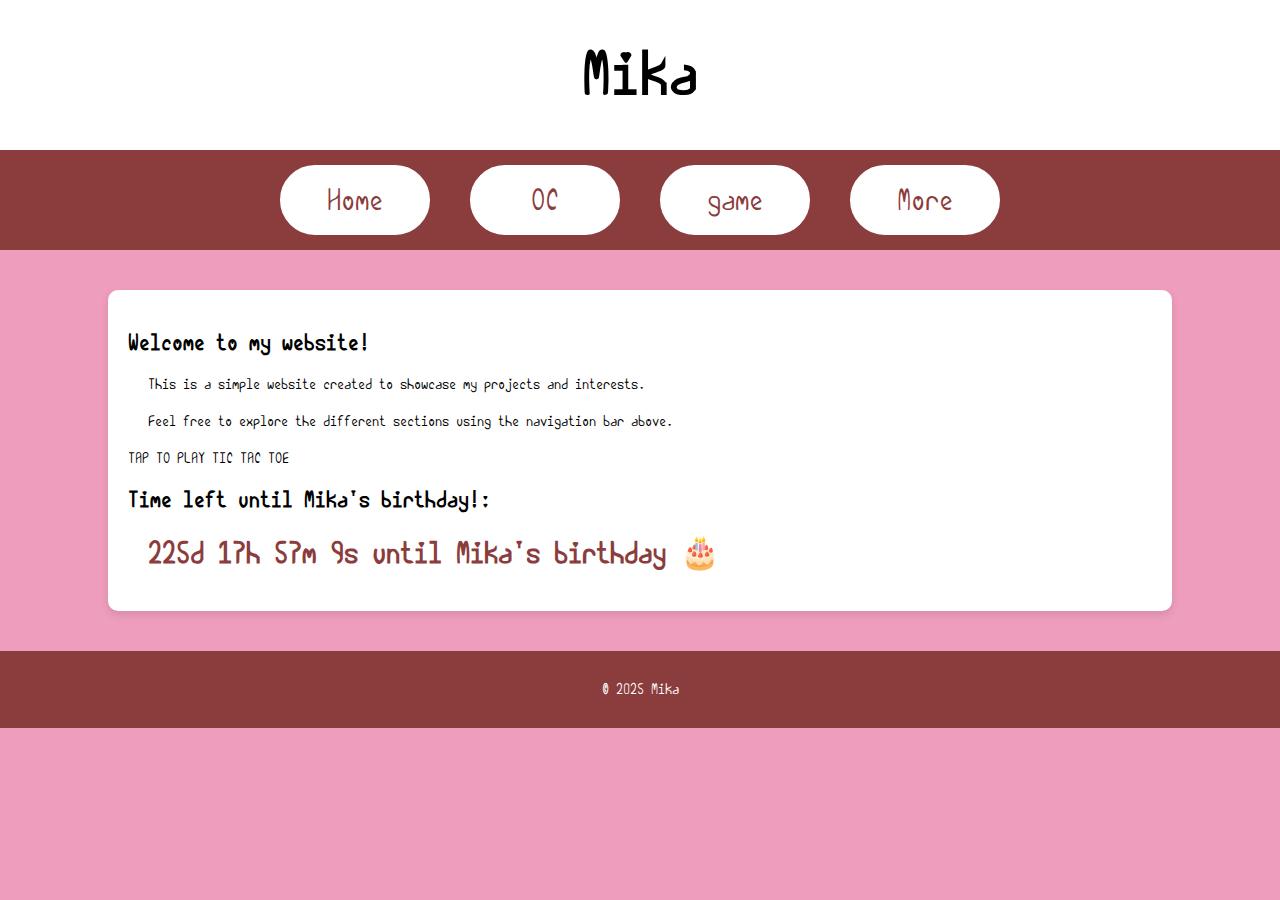
<file: index.html>
<!DOCTYPE html>
<html lang="en">
<head>
    <meta charset="UTF-8">
    <meta name="viewport" content="width=device-width, initial-scale=1.0">
    <title>Mika</title>
    <link rel="stylesheet" href="styles.css">
</head>
<body>
    <header><h1>Mika</h1></header>
    <nav>
        <a class="nav-button home" href="index.html" aria-label="Home">Home</a>
        <a class="nav-button oc" href="oc/oc.html" aria-label="OC">OC</a>
        <a class="nav-button story" href="game/tictactoe.html" aria-label="Tictactoe">game</a>
        <a class="nav-button other" href="section67.html" aria-label="More">More</a>
    </nav>

<main>
    <h2>Welcome to my website!</h2>
    <p>This is a simple website created to showcase my projects and interests.</p>
    <p>Feel free to explore the different sections using the navigation bar above.</p>
    <a href="game/tictactoe.html">TAP TO PLAY TIC TAC TOE</a>
    <h2>Time left until Mika's birthday!:</h2>
        <p id="countdown">Loading...</p>
</main>


<footer><p>&copy; 2025 Mika</p></footer>
</body>
    <script src="index.js" defer></script>
</html>
</file>
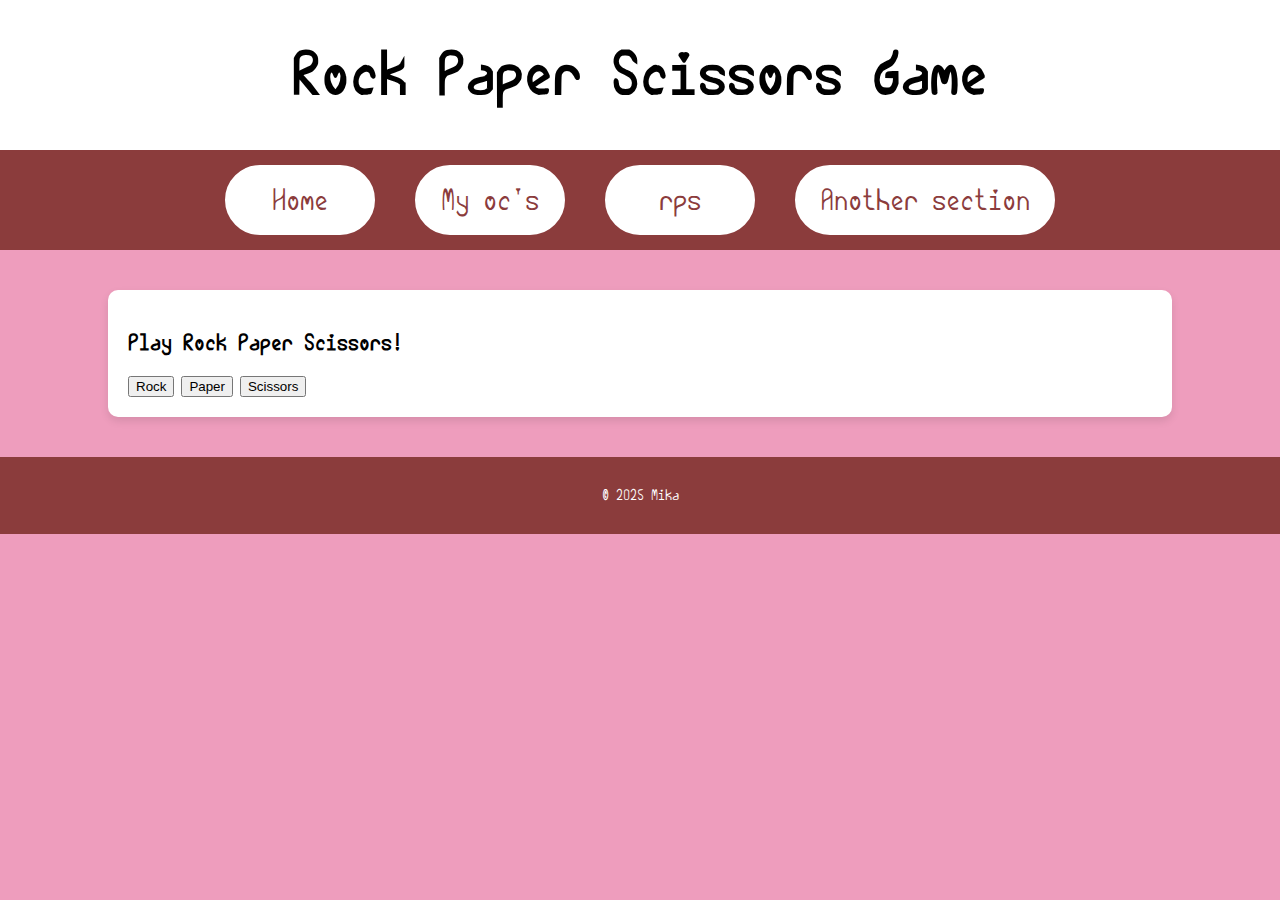
<file: rps.html>
<!DOCTYPE html>
<html lang="en">

<head>
    <meta charset="UTF-8">
    <meta name="viewport" content="width=device-width, initial-scale=1.0">
    <title>Rock Paper Scissors</title>
    <link rel="stylesheet" href="styles.css">
</head>
<body>
    <header><h1>Rock Paper Scissors Game</h1></header>
    <nav>
            <a class="nav-button" href="index.html">Home</a>
            <a class="nav-button" href="oc/oc.html">My oc's</a>
            <a class="nav-button" href="rps.html">rps</a>
            <a class="nav-button" href="section67.html">Another section</a>
    </nav>  
    <main>
        <div class="rps-container">
            <h2>Play Rock Paper Scissors!</h2>
            <div id="game">
                <button id="rock" class="rps">Rock</button>
                <button id="paper" class="rps">Paper</button>
                <button id="scissors" class="rps">Scissors</button>
            </div>
            <div id="computer-choice"></div>
            <div id="result"></div>
        </div>
        <script>
            const buttons = document.querySelectorAll('#game button');
            const resultDiv = document.getElementById('result');

            buttons.forEach(button => {
                button.addEventListener('click', () => {
                    const userChoice = button.id;
                    const choices = ['rock', 'paper', 'scissors'];
                    const computerChoice = choices[Math.floor(Math.random() * choices.length)];
                    let result = '';

                    if (userChoice === computerChoice) {
                        result = `It's a tie! You both chose ${userChoice}.`;
                    } else if (
                        (userChoice === 'rock' && computerChoice === 'scissors') ||
                        (userChoice === 'paper' && computerChoice === 'rock') ||
                        (userChoice === 'scissors' && computerChoice === 'paper')
                    ) {
                        result = `You win! ${userChoice} beats ${computerChoice}.`;
                    } else {
                        result = `You lose! ${computerChoice} beats ${userChoice}.`;
                    }
document.getElementById("computer-choice").textContent = `Computer chose: ${computerChoice}`;
                    resultDiv.textContent = result;
                });
            });
        </script>
    </main>
    <footer><p>&copy; 2025 Mika</p></footer>
</html>
</file>
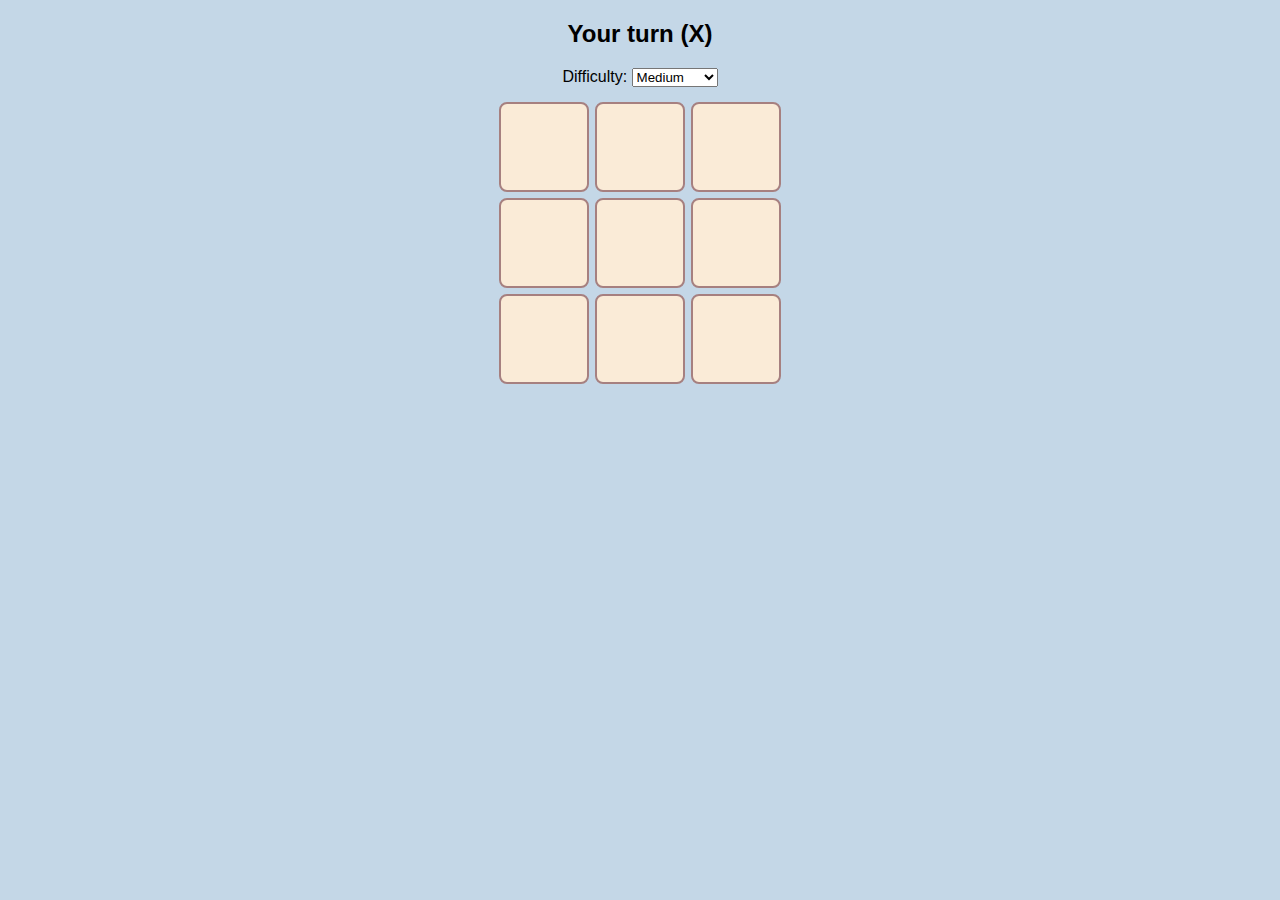
<file: game/tictactoe.html>
<!DOCTYPE html>
<html lang="en">
    <head>
        <meta charset="UTF-8">
        <title>Tic Tac Toe</title>
        <link rel="stylesheet" href="tttStyle.css">
    </head>
<body>


<h2 id="status">Your turn (X)</h2>

<div id="controls">
  Difficulty:
  <select id="difficulty">
    <option value="easy">Easy</option>
    <option value="medium" selected>Medium</option>
    <option value="hard">Hard</option>
    <option value="impossible">Impossible</option>
  </select>
</div>

<div id="game"></div>

<div id="thinking"></div>

<script src="game.js"></script>
</body>
</html>
</file>
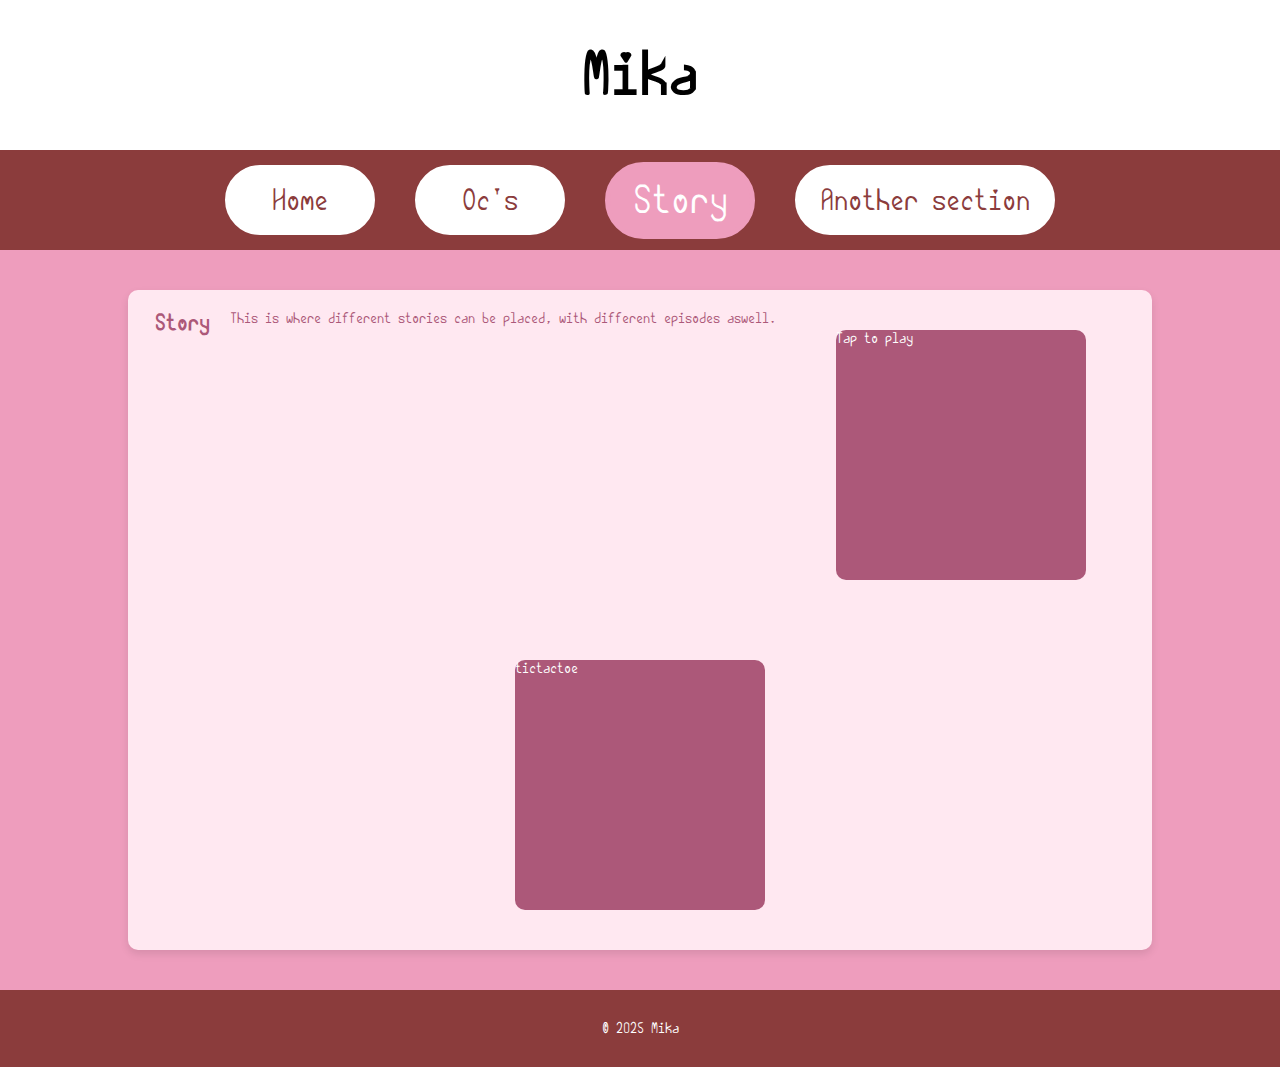
<file: story/story.html>
<!DOCTYPE html>
<html lang="en">
<head>
    <meta charset="UTF-8">
    <meta name="viewport" content="width=device-width, initial-scale=1.0">
    <title>Mika's OC - Oc1</title>
    <link rel="stylesheet" href="../styles.css">
</head>
<body>
    <header><h1>Mika</h1></header>
    <nav>
            <a class="nav-button" href="../index.html">Home</a>
            <a class="nav-button" href="../oc/oc.html">Oc's</a>
            <a class="nav-button-here" href="../story/story.html">Story</a>
            <a class="nav-button" href="../section67.html">Another section</a>
    </nav>
<main class="oc-container">
    <h2>Story</h2>
    <p>This is where different stories can be placed, with different episodes aswell.</p>
    <a class="oc-image" href="game/game.html">Tap to play</a>
    <a class="oc-image" href="game/tictactoe.html">tictactoe</a>
</main>
<footer>
    <p>&copy; 2025 Mika</p>
</footer>
</body>
    </html>
</file>
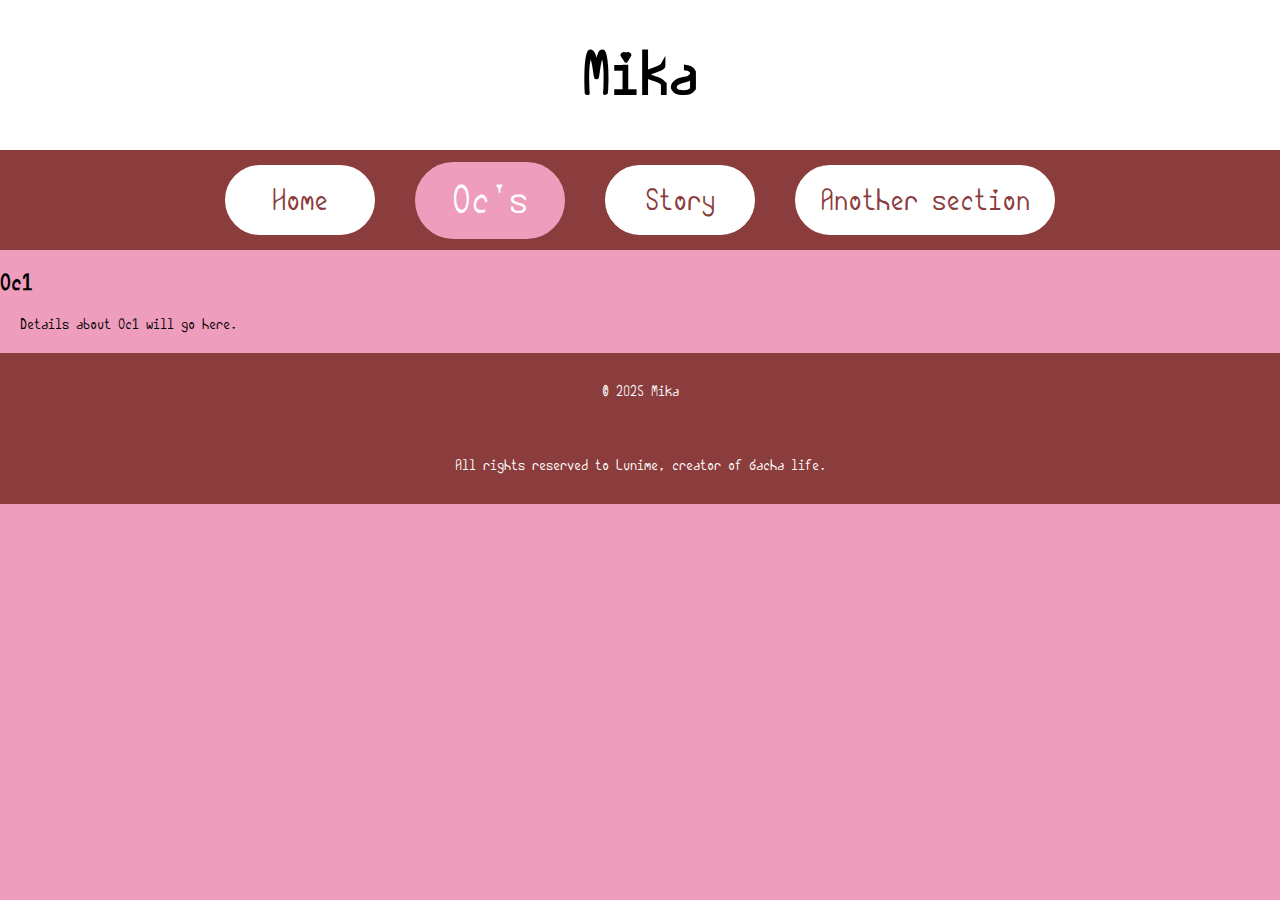
<file: oc/subside-oc/oc1.html>
<!DOCTYPE html>
<html lang="en">
<head>
    <meta charset="UTF-8">
    <meta name="viewport" content="width=device-width, initial-scale=1.0">
    <title>Mika</title>
    <link rel="stylesheet" href="../../styles.css">
</head>
<body>
    <header><h1>Mika</h1></header>
    <nav>
            <a class="nav-button" href="../../index.html">Home</a>
            <a class="nav-button-here" href="../oc.html">Oc's</a>
            <a class="nav-button" href="../../story/story.html">Story</a>
            <a class="nav-button" href="../section67.html">Another section</a>
    </nav>
<h2>Oc1</h2>
<p>Details about Oc1 will go here.</p>
<footer><p>&copy; 2025 Mika</p><br><p>All rights reserved to Lunime, creator of Gacha life.</p></footer>
</html>
</file>
<file: styles.css>
@font-face {
    font-family: 'CustomFont';
    src: url('font.ttf') format('truetype');
}
body    {
    background-color: #ee9dbd;
    margin: 0;
    padding: 0;
    font-family: CustomFont;
    font-family: 'CustomFont';
}
a {
    text-decoration: none;
    font-size: inherit;
    color: inherit;
}
p {
    font-size: 1em;
    margin: 20px;
}
main {
    width: 80%;
    margin: 40px auto;
    background-color: #ffffff;
    padding: 20px;
    border-radius: 10px;
    box-shadow: 0 4px 8px rgba(0, 0, 0, 0.1);
}
/*-------------- Header Style ------------*/
h1 {
    margin: auto;
    text-align: center;
    background-color: #ffffff;
    padding: 40px;
    font-size: 4em;
    animation-name: header-ani;
    animation-duration: 10s;
    animation-iteration-count: infinite;
    animation-timing-function: linear;
}
@keyframes header-ani {
    0% {background-color: rgb(140, 200, 240);}
    10% {background-color: rgb(140, 140, 240);}
    20% {background-color: rgb(200, 140, 240);}
    30% {background-color: rgb(240, 140, 240);}
    40% {background-color: rgb(240, 140, 140);}
    50% {background-color: rgb(240, 200, 140);}
    60% {background-color: rgb(240, 240, 140);}
    70% {background-color: rgb(200, 240, 140);}
    80% {background-color: rgb(140, 240, 140);}
    90% {background-color: rgb(140, 240, 200);}
    100% {background-color: rgb(140, 240, 240);}
}
/*-------------- Navigation Bar Style ------------*/
nav {
    background-color: #8b3c3c;
    height: 100px;
    width: 100%;
    justify-content: center;
    display: flex;
    text-align: center;
    align-items: center;
}
.nav-button {
    font-family: CustomFont;
    font-size: 2em;
    margin: auto 20px;
    background-color: #ffffff;
    border: solid 5px white;
    border-radius: 40px;
    height: 40px;
    min-width: 100px;
    padding: 10px 20px;
    text-align: center;
    display: inline-flex;
    align-items: center;
    justify-content: center;
    color: #8b3c3c;
    text-decoration: none;
    transition: 0.7s ease-in-out;
}
.nav-button:hover {
   scale: 110%;
}
.nav-button:active {
    background-color: #ee9dbd;
    color: white;
    border: solid 5px #ee9dbd;
}
.nav-button-here {
    font-family: CustomFont;
    font-size: 2.6em;
    margin: auto 20px;
    background-color: #ee9dbd;
    color: white;
    border: solid 5px #ee9dbd;
    border-radius: 40px;
    height: 47px;
    min-width: 100px;
    padding: 10px 20px;
    text-align: center;
    display: inline-flex;
    align-items: center;
    justify-content: center;
    text-decoration: none;
}
/*-------------- Footer Style ------------*/
footer {
    background-color: #8b3c3c;
    color: white;
    text-align: center;
    padding: 10px 0px;
    width: 100%;
}
/*-------------- COUNTDOWN STYLE ------------*/
#countdown {
    font-size: 2em;
    font-weight: bold;
    color: #8b3c3c;
}
/*-------------- OC CONTENT STYLE ------------*/
.oc-container {
    display: flex;
    flex-wrap: wrap;
    justify-content: center;
    background-color: #ffe8f1;
    color: #ac5879;
    padding: 0px;
    margin: 40px auto;
    border-radius: 10px;
    max-width: 80%;
    box-shadow: 0 4px 8px rgba(0, 0, 0, 0.1);
}
.oc-image {
    margin: 40px;
    color: #ffffff;
    background-color: #ac5879;
    min-width: 250px;
    min-height: 250px;
    border-radius: 10px;
    transition: 0.7s ease-in-out;
}
.oc-image:hover {
    scale: 110%;
}
/*-------------- All @media styling ------------*/
@media (max-width: 850px) {
    .nav-button {
        margin: auto 5px;
        min-width: 60px;
        max-height: 80px;
        padding: 8px 12px;
    }
    .nav-button:hover {
       scale: 100%;
    }
    .nav-button-here {
        margin: auto 5px;
        min-width: 60px;
        max-height: 80px;
        padding: 8px 12px;
        font-size: 2em;
    }
    .nav-button-here:hover {
       scale: 100%;
    }
    .oc-container {
        flex-direction: column;
        align-items: center;
    }
    .oc-image {
        width: 300px;
        height: 300px;
    }
    .oc-image:hover {
        scale: 100%;
        cursor: pointer;
    }
}
</file>
<file: game/tttStyle.css>
body {
    font-family: Arial, sans-serif;
    text-align: center;
  background-color: rgb(196, 215, 231);
  }

  #game {
    display: grid;
    grid-template-columns: repeat(3, 90px);
    gap: 6px;
    justify-content: center;
    margin-top: 15px;
  }

  button.cell {
    background-color: antiquewhite;
    width: 90px;
    height: 90px;
    border-radius: 8px;
    border: 2px solid #a68080 ;
    font-size: 36px;
    cursor: pointer;
  }

  button:disabled {
    cursor: not-allowed;
  }

  #controls {
    margin-top: 10px;
  }
  #thinking {
    margin-top: 25px;
    color: #333;
  }
</file>
